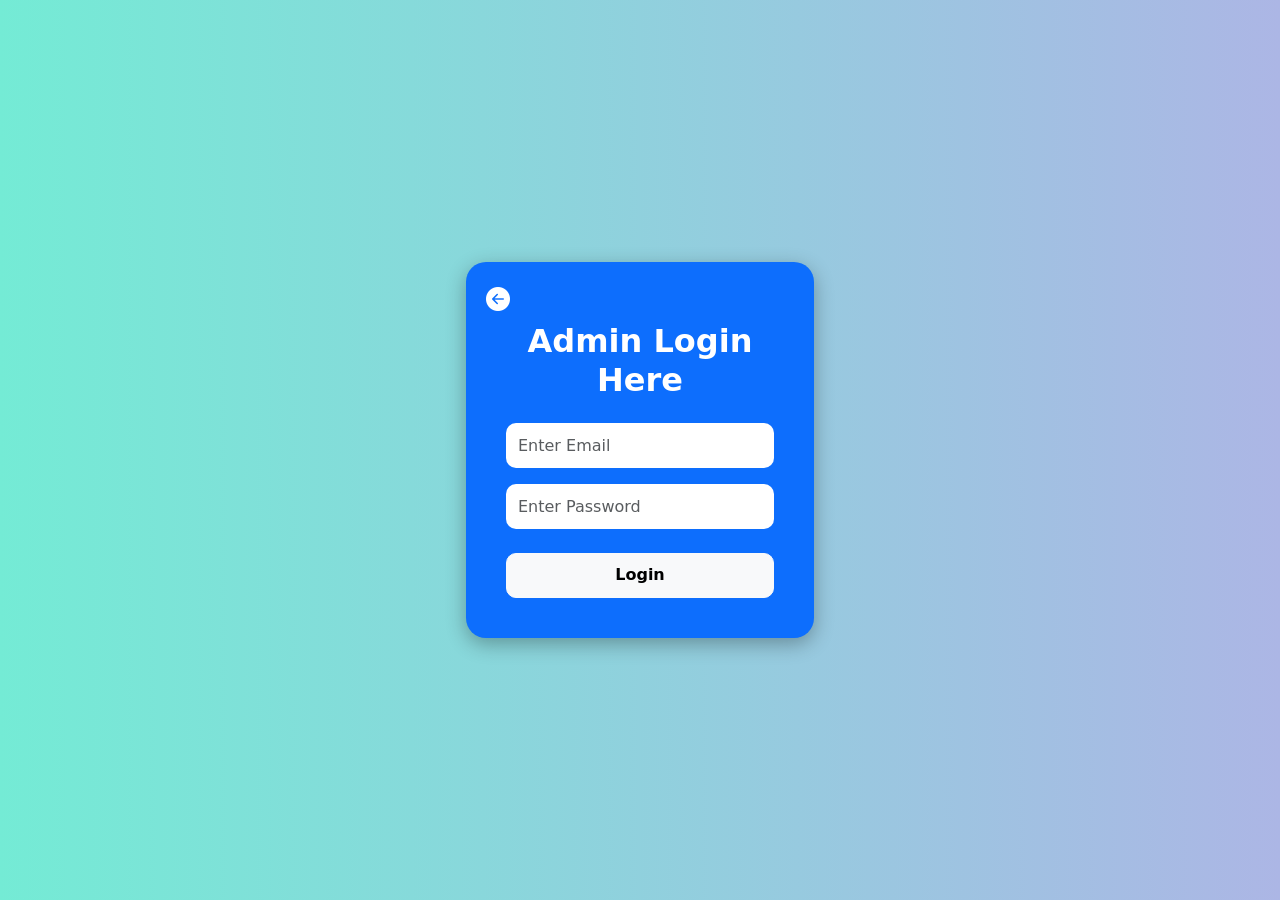
<file: TestSync/src/main/webapp/AdminLogin.html>
<!DOCTYPE html>
<html>
<head>
<meta charset="UTF-8">
<title>Admin Login</title>

<!-- Bootstrap CSS -->
<link
	href="https://cdn.jsdelivr.net/npm/bootstrap@5.3.8/dist/css/bootstrap.min.css"
	rel="stylesheet">

<!-- Bootstrap Icons -->
<link rel="stylesheet"
	href="https://cdn.jsdelivr.net/npm/bootstrap-icons@1.11.3/font/bootstrap-icons.min.css">

<style>
body {
	background: linear-gradient(to right, #74ebd5, #ACB6E5); 
	margin: 0; 
	min-height: 100vh;
}

.login-container {
	height: 100vh;
	display: flex;
	justify-content: center;
	align-items: center;
}

.login-card {
	background: #0d6efd;
	color: white;
	border-radius: 20px;
	padding: 40px;
	box-shadow: 0px 6px 20px rgba(0, 0, 0, 0.3);
	width: 100%;
	max-width: 400px;
	position: relative;
}

.back-btn {
	position: absolute;
	top: 20px;
	left: 20px;
	font-size: 24px;
	color: white;
	text-decoration: none;
	transition: 0.3s;
}

.back-btn:hover {
	color: #dcdcdc;
	transform: translateX(-5px);
}

.login-card h2 {
	font-weight: bold;
	margin-top: 20px;
}

.form-control {
	height: 45px;
	border-radius: 10px;
	border: none;
}

.form-control:focus {
	box-shadow: 0 0 10px rgba(255, 255, 255, 0.5);
}

.btn-light {
	font-weight: bold;
	border-radius: 10px;
	width: 100%;
	height: 45px;
}

.btn-light:hover {
	background: #f1f1f1;
}
</style>

</head>

<body>

	<div class="container login-container">

		<div class="row justify-content-center w-100">

			<div class="col-12 col-sm-10 col-md-6 col-lg-4">

				<div class="login-card">

				 
					<a href="Home.html" class="back-btn"> <i
						class="bi bi-arrow-left-circle-fill"></i>
					</a>

					<h2 class="text-center mb-4">Admin Login Here</h2>

					<form action="validateadmin" method="post">

						<input type="email" name="email" placeholder="Enter Email"
							class="form-control mb-3" required> <input
							type="password" name="password" placeholder="Enter Password"
							class="form-control mb-4" required> <input type="submit"
							value="Login" class="btn btn-light">

					</form>

				</div>

			</div>

		</div>

	</div>

	<script
		src="https://cdn.jsdelivr.net/npm/bootstrap@5.3.8/dist/js/bootstrap.bundle.min.js">
		
	</script>

</body>
</html>
</file>
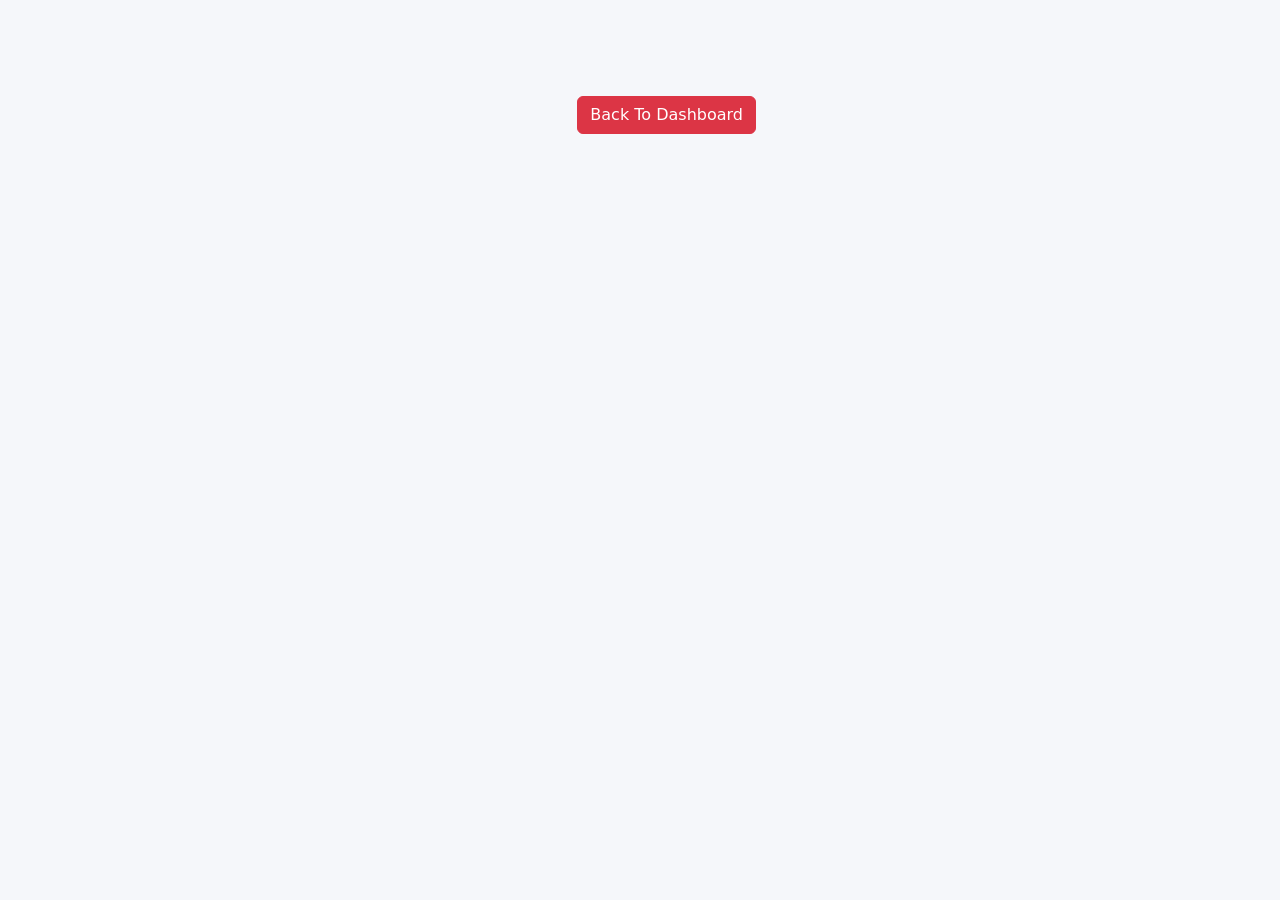
<file: TestSync/src/main/webapp/ExamStart.html>
<!DOCTYPE html>
<html>
<head>
<meta charset="UTF-8">
<title>Online Exam</title>

<link
	href="https://cdn.jsdelivr.net/npm/bootstrap@5.3.3/dist/css/bootstrap.min.css"
	rel="stylesheet">

<style>
body {
	background-color: #f5f7fa;
}

.exam-card {
	border-radius: 15px;
}

.question-box {
	padding: 20px;
	border-radius: 10px;
	background: white;
	box-shadow: 0 2px 10px rgba(0, 0, 0, 0.1);
}
</style>

</head>

<body class='p-2 w-50 mx-auto'>

	<div class="container mt-5 w-50 p-4">

		<div class="row justify-content-center p-3">
			<div class="d-flex justify-content-end mb-3">

				<a href="StudentDashboard.html" class="btn btn-danger"> Back To
					Dashboard </a>

			</div>
			<div class="col-md-8">
				<div class="card-body text-center p-4"></div>
			</div>

		</div>

	</div>

	<script
		src="https://cdn.jsdelivr.net/npm/bootstrap@5.3.3/dist/js/bootstrap.bundle.min.js">
		
	</script>

</body>
</html>
</file>
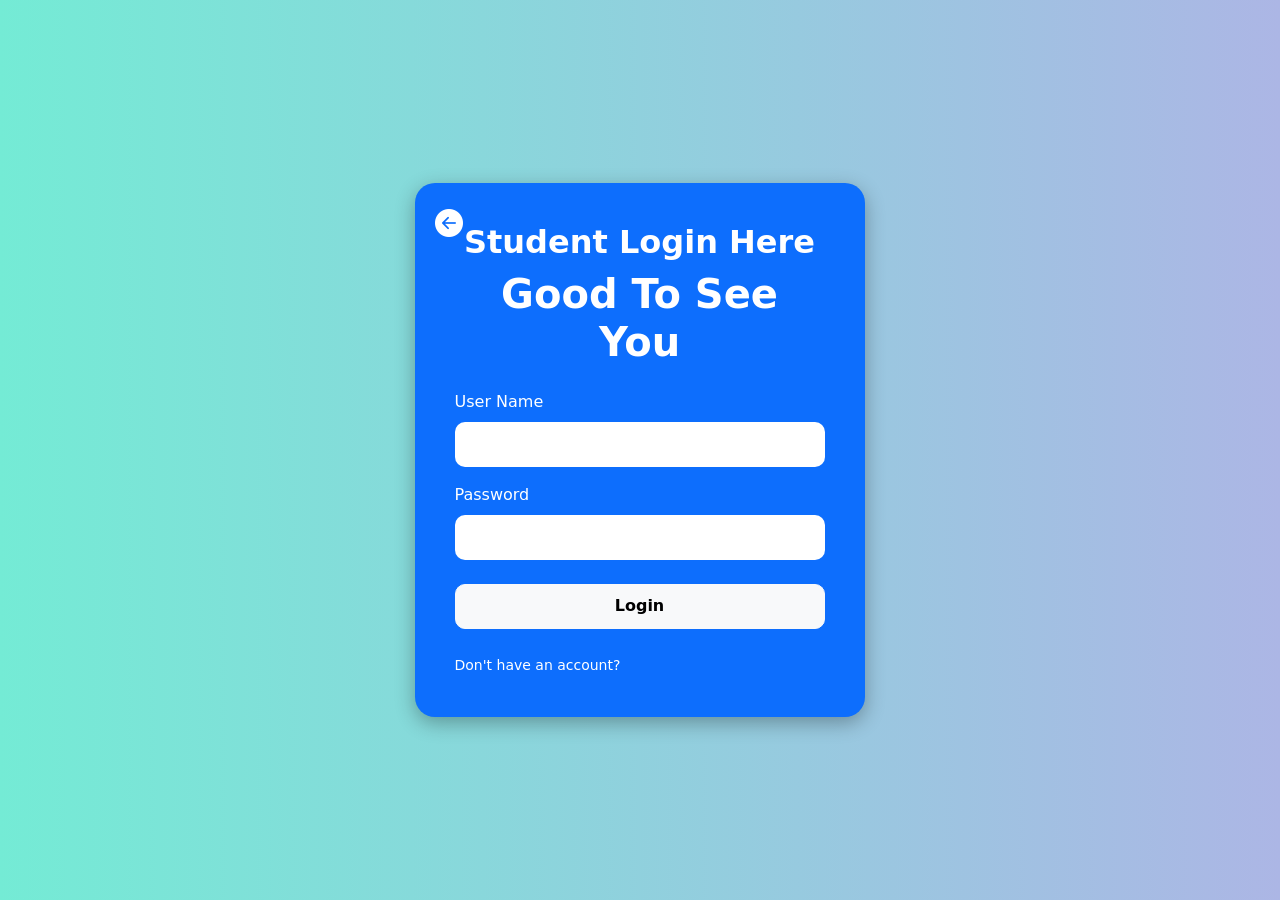
<file: TestSync/src/main/webapp/StudentLogin.html>
<!DOCTYPE html>
<html>
<head>
<meta charset="UTF-8">
<title>Student Login</title>

<link
	href="https://cdn.jsdelivr.net/npm/bootstrap@5.3.8/dist/css/bootstrap.min.css"
	rel="stylesheet">

<link rel="stylesheet"
	href="https://cdn.jsdelivr.net/npm/bootstrap-icons@1.11.3/font/bootstrap-icons.min.css">

<link href="CSS/StudentLogin.css" rel="stylesheet">

</head>

<body>

	<div class="container">

		<div class="row justify-content-center">

			<div class="col-12 col-sm-10 col-md-7 col-lg-5">

				<div class="login-card">
					<a href="Home.html" class="back-btn"> <i
						class="bi bi-arrow-left-circle-fill"></i>
					</a>

					<h2 class="text-center">Student Login Here</h2>

					<h1 class="text-center mb-4">Good To See You</h1>

					<form action="UserLoginS" name="frm" method="post">

						<label class="mb-2"> User Name </label> <input name="uName"
							type="text" class="form-control mb-3" required> <label
							class="mb-2"> Password </label> <input type="password"
							name="password" class="form-control mb-4" autocomplete="off"
							required>

						<div class="d-flex justify-content-center">

							<button class="btn btn-light fw-bold">Login</button>

						</div>

						<div class="row mt-4 links">

							<div class="col-6">
								<a href="StudentRegisteration.html"> Don't have an account?
								</a>
							</div>

							 

						</div>

					</form>

				</div>

			</div>

		</div>

	</div>

	<script
		src="https://cdn.jsdelivr.net/npm/bootstrap@5.3.8/dist/js/bootstrap.bundle.min.js">
		
	</script>

</body>
</html>
</file>
<file: TestSync/src/main/webapp/CSS/StudentLogin.css>
@charset "UTF-8";

body {
	background: linear-gradient(to right, #74ebd5, #ACB6E5);
	height: 100vh;
	margin: 0;
	display: flex;
	justify-content: center;
	align-items: center;
}

.login-card {
	background: #0d6efd;
	color: white;
	border-radius: 20px;
	padding: 40px;
	box-shadow: 0px 6px 20px rgba(0, 0, 0, 0.3);
	width: 100%;
	max-width: 450px;
	position: relative;
}

.login-card h1, .login-card h2 {
	font-weight: bold;
}

.form-control {
	height: 45px;
	border-radius: 10px;
	border: none;
}

.form-control:focus {
	box-shadow: 0 0 10px rgba(255, 255, 255, 0.5);
}

.btn-light {
	font-weight: bold;
	border-radius: 10px;
	width: 100%;
	height: 45px;
}

.btn-light:hover {
	background: #f1f1f1;
}

.links a {
	color: white;
	text-decoration: none;
	font-size: 14px;
}

.links a:hover {
	text-decoration: underline;
}

.back-btn {
	position: absolute;
	top: 20px;
	left: 20px;
	font-size: 28px;
	color: white;
	text-decoration: none;
	transition: 0.3s;
}

.back-btn:hover {
	color: #dcdcdc;
	transform: translateX(-5px);
}
</file>
